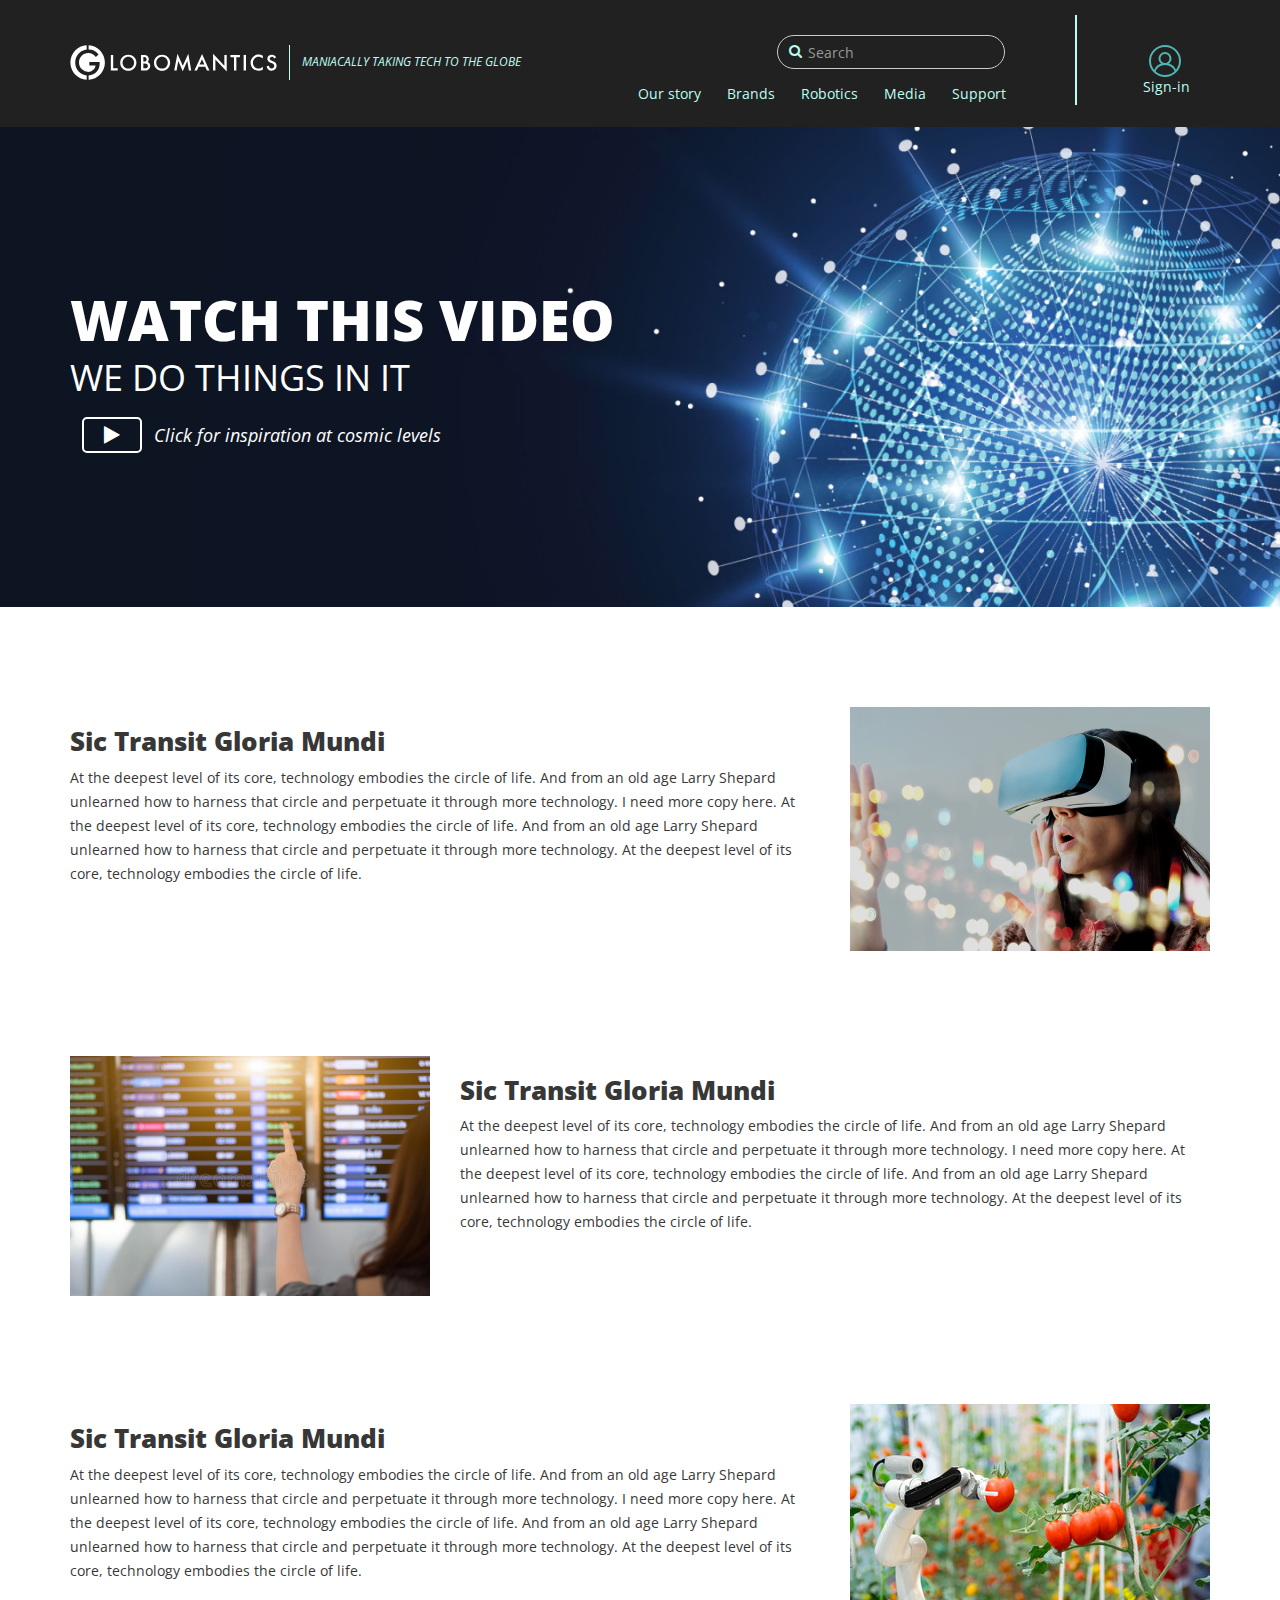
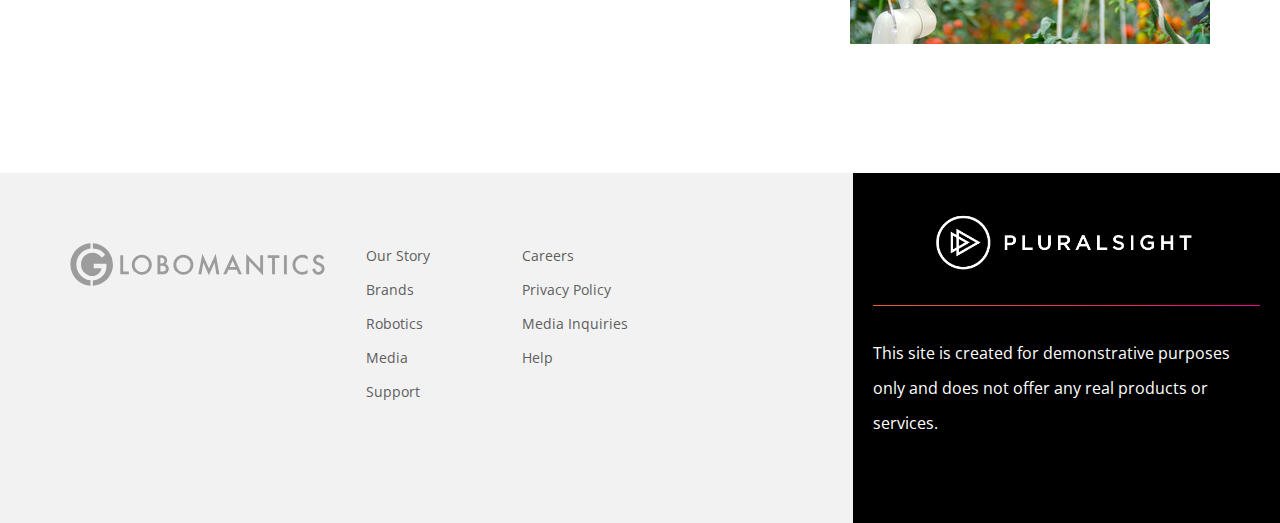
<file: www/media.html>
<!DOCTYPE html>
<html>
<head>
<title>Media</title>
 <meta charset="utf-8">
 <meta http-equiv="X-UA-Compatible" content="IE=edge">
 <meta name="viewport" content="width=device-width, initial-scale=1">
 <link href="css/bootstrap.min.css" rel="stylesheet">
 <link rel="stylesheet" href="https://use.fontawesome.com/releases/v5.7.0/css/all.css"/>
 <link rel="stylesheet" href="https://cdnjs.cloudflare.com/ajax/libs/font-awesome/4.7.0/css/font-awesome.min.css">
 <link href="https://fonts.googleapis.com/css?family=Open+Sans" rel="stylesheet">
 <link href="css/style-media.css" rel="stylesheet">
    <link rel="shortcut icon" type="image/x-icon" href="images/G.png"/>
</head>

<body>
<div id="wrapper">

	<header>
	    <div class="container">
		    <div class="logo col-md-5 col-sm-5 col-xs-8">
                <a href="index.html"> <img src="images/Globo-Logo-white.svg" alt="logo"/></a><span class="text">MANIACALLY TAKING TECH TO THE GLOBE</span>
			</div>
			<div class="mobile-togle col-md-12 col-sm-12 col-xs-12">
        <!--1-->

        <nav class="navbar navbar-default" role="navigation">
  <div class="navbar-header">
  <button type="button" id="hamburger" class="navbar-toggle x collapsed" data-toggle="collapse" data-target="#navbar-collapse-x">
  <span class="icon-bar"></span>
  <span class="icon-bar"></span>
  <span class="icon-bar"></span>
  </button>
  <a class="navbar-brand" href="#top"></a>
  </div>

  <div class="collapse navbar-collapse" id="navbar-collapse-x">
  <ul class="nav navbar-nav navbar-right">
  <li><div class="search1">
  			      <button type="submit"><i class="fa fa-search"></i></button> <input type="text" class="form-control" placeholder="Search">
  				</div></li>
  <ul class="navbar-nav mr-auto">
  <li class="nav-item">
          <a class="nav-link" href="our-story.html">Our story<span class="sr-only">(current)</span></a>
        </li>
        <li class="nav-item">
          <a class="nav-link" href="#">Brands</a>
        </li>

        <li class="nav-item">
          <a class="nav-link disabled" href="robotics.html">Robotics</a>
        </li>

  	  <li class="nav-item">
          <a class="nav-link disabled" href="media.html">Media</a>
        </li>
  	  <li class="nav-item">
          <a class="nav-link disabled" href="#">Support</a>
        </li>
  	  </ul>
  </ul>
  </div><!-- .navbar-collapse -->
  </nav>
  			</div>

  			<div class="right_section col-md-5 col-xs-12">
  			<div class="search">
  			      <button type="submit"><i class="fa fa-search"></i></button> <input type="text" class="form-control" placeholder="Search">
  				</div>

  		<nav class="navbar navbar-expand-lg navbar-light bg-light">
  			  <button class="navbar-toggler" type="button" data-toggle="collapse" data-target="#navbarSupportedContent" aria-controls="navbarSupportedContent" aria-expanded="false" aria-label="Toggle navigation">
      <i class="fas fa-bars"></i>
    </button>

    <div class="collapse navbar-collapse" id="navbarSupportedContent">
      <ul class="navbar-nav mr-auto">
        <li class="nav-item active">
          <a class="nav-link" href="our-story.html">Our story<span class="sr-only">(current)</span></a>
        </li>
        <li class="nav-item">
          <a class="nav-link" href="#">Brands</a>
        </li>

        <li class="nav-item">
          <a class="nav-link disabled" href="robotics.html">Robotics</a>
        </li>

  	  <li class="nav-item">
          <a class="nav-link disabled" href="media.html">Media</a>
        </li>
  	  <li class="nav-item">
          <a class="nav-link disabled" href="#">Support</a>
        </li>

      </ul>

    </div>

     </nav>
     </div>

     <div class="sign-in col-md-2">
     <span class="dvider"></span>
     <div class="sign">
     <a hrf="#"><img class="sign-in-img" src="images/avatar.svg" alt="sign-in">
    Sign-in</a>

     </div>

     </div>

  		</div>
  	</header>


<section class="banner">
    <img src="images/banner3.png"/>
	<div class="inner-content col-md-12">
	<div class="container">

	   <h1>WATCH THIS VIDEO</h1>
	   <span>WE DO THINGS IN IT</span>

	   <p><span><i class="fa fa-play"></i></span>Click for inspiration at cosmic levels</p>


	</div>
	   </div>
</section>

<section class="sec_include">
        <div class="container">


			<div class="row">
			    <div class="col-xs-12 col-sm-8 col-md-8 adj_text">
				      <div class="col-xs-12 col-sm-4 col-md-4 mobile-adj_text">

				    <img src="images/girl.png" alt="Public"/>

				</div>

					<h3>Sic Transit Gloria Mundi</h3>
<p>At the deepest level of its core, technology embodies the circle of life. And from an old age Larry Shepard unlearned how to harness that circle and perpetuate it through more technology. I need more copy here. At the deepest level of its core, technology embodies the circle of life. And from an old age Larry Shepard unlearned how to harness that circle and perpetuate it through more technology. At the deepest level of its core, technology embodies the circle of life. </p>
<div class="readtext">
					 <!--<a href="#"> Read More...</a>-->
 </div>
</div>
				  <div class="col-xs-12 col-sm-4 col-md-4 adj_text">

				     <img CLASS="DESKTOP-IMG"  src="images/girl.png" alt="Public"/>

				</div>

			</div>
		</div>
	</section>

	<section class="sec_include-middle">
        <div class="container">


			<div class="row">
							  <div class="col-xs-12 col-sm-4 col-md-4 adj_text">

				    <img  src="images/sec2.jpg" alt="Public"/>

			</div>

			    <div class="col-xs-12 col-sm-8 col-md-8 adj_text">

					<h3>Sic Transit Gloria Mundi</h3>
<p>At the deepest level of its core, technology embodies the circle of life. And from an old age Larry Shepard unlearned how to harness that circle and perpetuate it through more technology. I need more copy here. At the deepest level of its core, technology embodies the circle of life. And from an old age Larry Shepard unlearned how to harness that circle and perpetuate it through more technology. At the deepest level of its core, technology embodies the circle of life. </p>
<div class="readtext">
					 <!--<a href="#"> Read More...</a>-->
 </div>
</div>
		</div>
	</section>



	<section class="sec_include1">
        <div class="container">


			<div class="row">
			    <div class="col-xs-12 col-sm-8 col-md-8 adj_text">
				      <div class="col-xs-12 col-sm-4 col-md-4 mobile-adj_text">

				    <img src="images/sec3.jpg" alt="Public"/>

			</div>
					<h3>Sic Transit Gloria Mundi</h3>
<p>At the deepest level of its core, technology embodies the circle of life. And from an old age Larry Shepard unlearned how to harness that circle and perpetuate it through more technology. I need more copy here. At the deepest level of its core, technology embodies the circle of life. And from an old age Larry Shepard unlearned how to harness that circle and perpetuate it through more technology. At the deepest level of its core, technology embodies the circle of life. </p>
 <div class="readtext">
					<!-- <a href="#"> Read More...</a>-->
 </div>
</div>

				  <div class="col-xs-12 col-sm-4 col-md-4 adj_text">

				    <img CLASS="DESKTOP-IMG" src="images/sec3.jpg" alt="Public"/>

			</div>
		</div>
	</section>



<footer>
<div class="container">
<div class="main-footer col-md-12 col-xs-12">
<div class="foter-logo col-md-3 col-sm-3 col-xs-2">
<a href="index.html"><img class="desktop" src="images/Globo-Logo-white-footer.svg"><img class="mobileImg" src="images/G.png">
    </a>
</div>
<div class="links col-md-5 col-md-5 col-xs-10">
<ul class="quick-links col-md-4 col-xs-6">

<li><a href="our-story.html">Our Story</a></li>
<li><a href="#">Brands</a></li>
<li><a href="robotics.html">Robotics</a></li>
<li><a href="media.html">Media</a></li>
<li><a href="#">Support</a></li>
</ul>
<ul class="quick-links second-row col-md-4 col-xs-6">

<li><a href="#">Careers</a></li>
<li><a href="#">Privacy Policy</a></li>
<li><a href="#">Media Inquiries</a></li>
<li><a href="#">Help</a></li>
</ul>
</div>
</div>
</div><!---container-->
<div class="video-sec col-md-4 col-sm-12 col-xs-12">
<h1 class="video-heading text-center"><img src="images/pluralsight-white.png"></h1>
<span class="border"></span>
<p class="footer-p">This site is created for demonstrative purposes only and does not offer any real products or services.<p>




</div>


	</footer>







</div><!--End of Wrapper ----------->



  <script src="js/jquery.min.js"></script>
  <script src="js/bootstrap.min.js"></script>
  <script>
jQuery(document).ready(function(){

// alert("wow");
 //  jQuery("header").addClass("fixed");
 jQuery("#hamburger").click(function(){
   //alert("The paragraph was clicked.");
   jQuery("header").toggleClass("fixed");
 });


});



</script>
</body>
</html>
</file>
<file: www/css/style-media.css>
body{

    font-family: 'Open Sans', sans-serif;

}
*
{
	padding:0px;
	margin:0px;
}
a:hover{text-decoration:none; cursor:pointer;}
body
{
	font-family: 'Open Sans', sans-serif;
}

.form-control{color:#BDFEF2;}

#wrapper
{
	width:100%;
	float:left;
}
.inner-content i{color: white;
    font-size: 20px;
    border: 2px solid #fff;
    padding: 6px 20px;
    margin: 0px 12px;
    border-radius: 5px;

}
header
{
	width:100%; padding:15px 0px 0px;
	float:left; background: #212121;
}
.text {

    color: #BDFEF2;
    font-size:12px;
    font-style: italic;padding-left:12px;

}
.logo img {
    border-right: 1px solid #BDFEF2;
    padding-right: 12px;width:220px;

}
button {

    border: none;
    background: none;

}
.logo {

    margin: 30px 0px;padding:0px;

}
.search{ float: right;}
.search1 i, .search i{    position: absolute;
    margin: 14px 12px;
    color: #BDFEF2;
    cursor: pointer;
}
.search1 input,
.search input {


    width: 228px;padding-left:30px;
    background: #fff0;
    border-radius: 40px;

}

/*----Navbar---Css---*/

nav.navbar {
   margin-left: 50px;
    border-radius: 0px;
	margin-bottom:0px;
	float:left;
	width:100%;
}

button.navbar-toggler {
    display: none;
}
ul.navbar-nav {
    display: block;
    text-align: right;
}
.dvider {

    height: 90px;
    border: 1px solid #BDFEF2;

    margin: 0px 40px;
    display: inline-block;

}
.sign a{color:#BDFEF2; cursor:pointer;}
.sign a:hover{color:#fff;text-decoration:none;}
.sign img{display:block;}
.sign {

    float: right; margin:30px 0px;

}
.navbar-nav>li
{
	display:inline-block;
}

.navbar-nav>li a {
    color: #BDFEF2;
    text-decoration: none;
    display: block;
    padding: 15px 13px; font-size:14px;
	transition:all 0.5s ease;
}
.mobile-togle{display:none;}
.navbar-nav>li a:hover
{color:##528C81;}
.banner {
    clear: both;
    position: relative;
}
.banner img {
 position: relative;
    margin: 0 auto;
    width: 100%;

}
.inner-content-right,.inner-content{position:absolute; top:150px; color:#fff;}
.banner h1{font-size:48px; font-weight:bold; color:#fff;}
.banner span{font-size:36px;}
.content-right{text-align:center;}
.banner h1 {

    font-size: 56px;
    font-weight: 800;
color: #fff;line-height: 45px;
    text-align: left;}
.banner p{	font-style: italic;
    font-size: 18px;

}
.banner h1 span {

    font-size: 36px !important;
    font-weight: normal;

}
.content-right h3{font-size: 24px;	font-weight: 300;	letter-spacing: 2px;	line-height: 19px;}
.content-right span{font-size:16px;}


.text-center .btn {

    text-align: center;
    margin: 10px 0px;
    background-color: background-color: #51B5B1;
    background-color: #51B5B1;
    border-radius: 40px;
    padding: 10px 40px;

}
.content-right.col-md-4 p {

    font-size: 12px;
    padding: 0px 104px;
    font-style: normal;

}
button.navbar-toggler {
    display: none;
}
.sign-in {padding-right:20px;}
.sign-in-img{margin-left:6px;}
/***section include***/
.sec_include { padding: 100px 0px 0px 0px;}
.adj_text h3 {font-family: "Open Sans";

    font-size: 26px;
    font-weight: 800;
    color: #373737;

}
.adj_text p {

    font-size: 14px;color: #373737; line-height:24px;

}
.read-more-btn {
  position: absolute;
    text-align: center;
    margin: 0 auto;
    left: 0;
    right: 0;
bottom: 28px;}
.adj_text img {position:relative;
width: 100%;}
.video-sec img {
    width: 70%;
}


/* section code */

.sec_include,.sec_include-middle,.sec_include1{padding-bottom:100px;}
/***footer**/
.border{
    content: "";
    display: block;
    width: 100%;
    height: 1px;
    margin: 30px 0;
    background: linear-gradient(to right,#f05a28 0,#e80a89 100%);


    }
.footer-p{
    line-height: 35px;
    font-size:16px;
}
.mobileImg{display: none;}
footer {background-color: #F2F2F2; position:relative;margin-top: 20px;    height: 350px;
    max-height: 380px;
    min-width: 320px;
    overflow: hidden;
}
.main-footer{padding-left:0px;}
.btn-oval{background-color: #51B5B1;border-radius: 40px;
padding:10px 30px;	color: #FFFFFF;	font-family: "Open Sans";	font-size: 12px;	font-weight: 600;	line-height: 17px;	text-align: center;}
.quick-links{list-style:none;}
.links { padding: 66px 0px 0px;}
.quick-links li a{color: #5E5E5E;	font-family: "Open Sans";	font-size: 14px;	line-height: 34px;}
.foter-logo{padding: 70px 0px;}
.video-sec{position:absolute; top:0px; right:0px; padding:20px 20px 100px;

    background: #000;
    color: #fff;
}
.video-heading.text-center {

    font-size: 22px;

}
.video-heading p {

    font-size: 13px;
    padding-top:20px;
}
.adj_text h2 {
    text-transform: uppercase;
    font-weight: bold;
}
.video-heading.text-center {
    font-size: 26px;
}
.adj1.text-center h3 {

    font-size: 20px;
    color: #1B526D;
    font-style: italic;
padding: 0px 30px;}
.adj1 p{padding: 0px 16%;
    font-size: 14px;
    color: #373737;

}
.readtext {
    padding: 30px 0px;
    font-size: 18px;
}
.mobile-adj_text{display:none;}
.icon i{padding:15px;}
.icon i{padding:15px;}
.pen .navbar-toggle {
	border: none;
	background: transparent !important;
}
nav.navbar{background:none; border:none;}
.pen .navbar-toggle:hover {
	background: transparent !important;
}

.pen .navbar-toggle .icon-bar {
	width: 22px;
	-webkit-transition: all 0.2s;
	transition: all 0.2s;
}

.fixed {
    width: 100%;
    padding: 15px 0px 0px;
    float: left;
    background: #212121;
    height: 100%;
    position: fixed;
    left: 0;
    top: 0;
    z-index: 999;
}

.navbar-toggle.x .icon-bar:nth-of-type(1) {
	-webkit-transform: rotate(45deg);
	-ms-transform: rotate(45deg);
	transform: rotate(45deg);
	-webkit-transform-origin: 10% 10%;
	-ms-transform-origin: 10% 10%;
	transform-origin: 10% 10%;
}

.navbar-toggle.x .icon-bar:nth-of-type(2) {
	opacity: 0;
	filter: alpha(opacity=0);
}

.navbar-toggle.x .icon-bar:nth-of-type(3) {
	-webkit-transform: rotate(-45deg);
	-ms-transform: rotate(-45deg);
	transform: rotate(-45deg);
	-webkit-transform-origin: 10% 90%;
	-ms-transform-origin: 10% 90%;
	transform-origin: 10% 90%;
}

/* ANIMATED X COLLAPSED */
.navbar-toggle.x.collapsed .icon-bar:nth-of-type(1) {
	-webkit-transform: rotate(0);
	-ms-transform: rotate(0);
	transform: rotate(0);
}

.navbar-toggle.x.collapsed .icon-bar:nth-of-type(2) {
	opacity: 1;
	filter: alpha(opacity=100);
}

.navbar-toggle.x.collapsed .icon-bar:nth-of-type(3) {
	-webkit-transform: rotate(0);
	-ms-transform: rotate(0);
	transform: rotate(0);
}
/* END ANIMATED X */

/*new css*/
@media (max-width:1200px) and (min-width:1024px){
.navbar-nav > li a{padding: 15px 6px;}
}

@media (max-width:1024px) and (min-width:768px){
.navbar-header{float:none;}
.navbar-toggle{display:block;}
.navbar-collapse.collapse{display:none !important;}
.collapse.in {

    display: block !important;

}
.mobile-togle{display:block;}
	.right_section{display:none;}
	button.navbar-toggler {
       display: block;
    background: transparent;
    color: #fff;
    width: 40px;
    height: 35px;
 float:right;
    margin-top: -65px;
}
button.navbar-toggler  i{font-size:30px;}
.dvider {
    display: none;
}
.navbar-nav>li
{text-align: center;
	display:block;width: 100%;
}
footer{height:auto;max-height: 100%;}
.logo
{
margin:30px 0px 0px 0px;
}

.navbar-nav {margin: 10px auto;width: 100%;

}
.nav {
margin:0px;
    border-top: 1px solid #fff;
padding: 20px 0px;}
.navbar-default .navbar-nav>li a{    color: #BDFEF2;
    text-decoration: none;
    display: block;
    padding: 15px 13px;
    font-size: 14px;
    transition: all 0.5s ease;}

/*****/
.navbar-default .navbar-nav > .active > a, .navbar-default .navbar-nav > .active > a:focus, .navbar-default .navbar-nav > .active > a:hover {

    color: #555;
    background-color:transparent;

}
.navbar-toggle {
    position: relative;
    margin-top: -51px;
	border:0px;right:0px;
}
.navbar-brand
{
	height:27px;
}
.navbar-default .navbar-toggle .icon-bar
{
	background-color:#fff;
}
.navbar-toggle:hover, .navbar-toggle:focus
{
	background:transparent !important;
	border:0px;
	background-color:transparent ~important;
}
nav.navbar
{
	min-height:27px;min-height: 27px;
    margin: 0px;

}
.search1 input{display:inline-block;}

 .inner-content{top:65px;}
	.logo img {
    width: 100%;border-right: none;
}
.sign{display:none;}
header{padding:0px;}
	.text {
    display: none;
}
  	.search1 i { position: relative;
    left:38px;

}
    
}

/****/
@media (max-width:767px)
{
	.inner-content i{color: white;
    font-size: 18px;
    border: 2px solid #fff;
    padding: 6px 10px;
    margin: 0px 2px;
    border-radius: 5px;

}
.mobile-adj_text {
    display: block;
    padding: 0px 0px 20px;
}
.DESKTOP-IMG {
    display: none;

}
.sec_include,.sec_include-middle,.sec_include1{padding-bottom:0px; padding-top:40px;}
    
footer {
    height: auto;
}
	.links{width:80%;padding-top:35px;padding-bottom:35px;}
	.video-sec{position:relative;}
	.adj_text{margin-top: 30px;  text-align: left;}

	.adj_text p{text-align:left;}
	.foter-logo img{width:80%;}
    .foter-logo{padding-top:35px;}
.banner img{width:auto; display:none;}
	.banner h1{font-size:43px;line-height:36px;line-height:53px;}
	.banner {
    background: url("../images/banner3.png");
     background-size: cover;
    background-position: center;
    height:400px;}



.banner h1 span {
font-size: 20px !important;}
.banner p{font-size:14px;margin-top:10px;}
.content-right{
    background: #0b4970b3;
    padding: 12px;
  width:100%;
    margin-top: 60px;

}
.search1 input{display:inline-block;}

 .inner-content{top:65px;}
	.logo img {
    width: 100%;border-right: none;
}
.sign{display:none;}
header{padding:0px;}
	.text {
    display: none;
}
  	.search1 i { position: relative;
    left:38px;

}

.content-right.col-md-4 p{padding:15px;}
nav.navbar{margin-left:0px;}
	.sign-in {
    clear: both;
}
	.mobile-togle{display:block;}
	.right_section{display:none;}
	button.navbar-toggler {
       display: block;
    background: transparent;
    color: #fff;
    width: 40px;
    height: 35px;
 float:right;
    margin-top: -65px;
}
button.navbar-toggler  i{font-size:30px;}
.dvider {
    display: none;
}
.navbar-nav>li
{text-align: center;
	display:block;
}

.logo
{
margin:30px 0px 0px 0px;
}

.navbar-nav {margin: 14.5px auto;}

.navbar-default .navbar-nav>li a{    color: #BDFEF2;
    text-decoration: none;
    display: block;
    padding: 15px 13px;
    font-size: 14px;
    transition: all 0.5s ease;}

/*****/
.navbar-default .navbar-nav > .active > a, .navbar-default .navbar-nav > .active > a:focus, .navbar-default .navbar-nav > .active > a:hover {

    color: #555;
    background-color:transparent;

}
.navbar-toggle {
    position: relative;
    margin-top: -51px;
	border:0px;right:0px;
}
.navbar-brand
{
	height:27px;
}
.navbar-default .navbar-toggle .icon-bar
{
	background-color:#fff;
}
.navbar-toggle:hover, .navbar-toggle:focus
{
	background:transparent !important;
	border:0px;
	background-color:transparent ~important;
}
nav.navbar
{
	min-height:27px;
}
     .banner span{font-size:20px;}
}

@media screen and (max-width: 400px) and (min-width: 320px) {

.navbar-toggle{margin-top: -32px;}
}

@media screen and (max-width: 500px) and (min-width: 401px) {

.navbar-toggle{margin-top: -39px;}
}

@media screen and (max-width: 600px) and (min-width: 501px) {

.navbar-toggle{margin-top: -43px;}
}

@media screen and (max-width: 1024px) and (min-width: 787px) {

.navbar-toggle{margin-top: -45px;}
}




@media (max-width:1200px)
{

    .mobileImg{display: block;}
    .desktop{display: none;}

}
@media (max-width:991px)
{
    footer{max-height: 100%;
                height:100%;}
    .video-sec{position:relative;}

}
@media(max-width:325px)
{
    
.search1 i { position:absolute;
    left:0;

}
}
</file>
